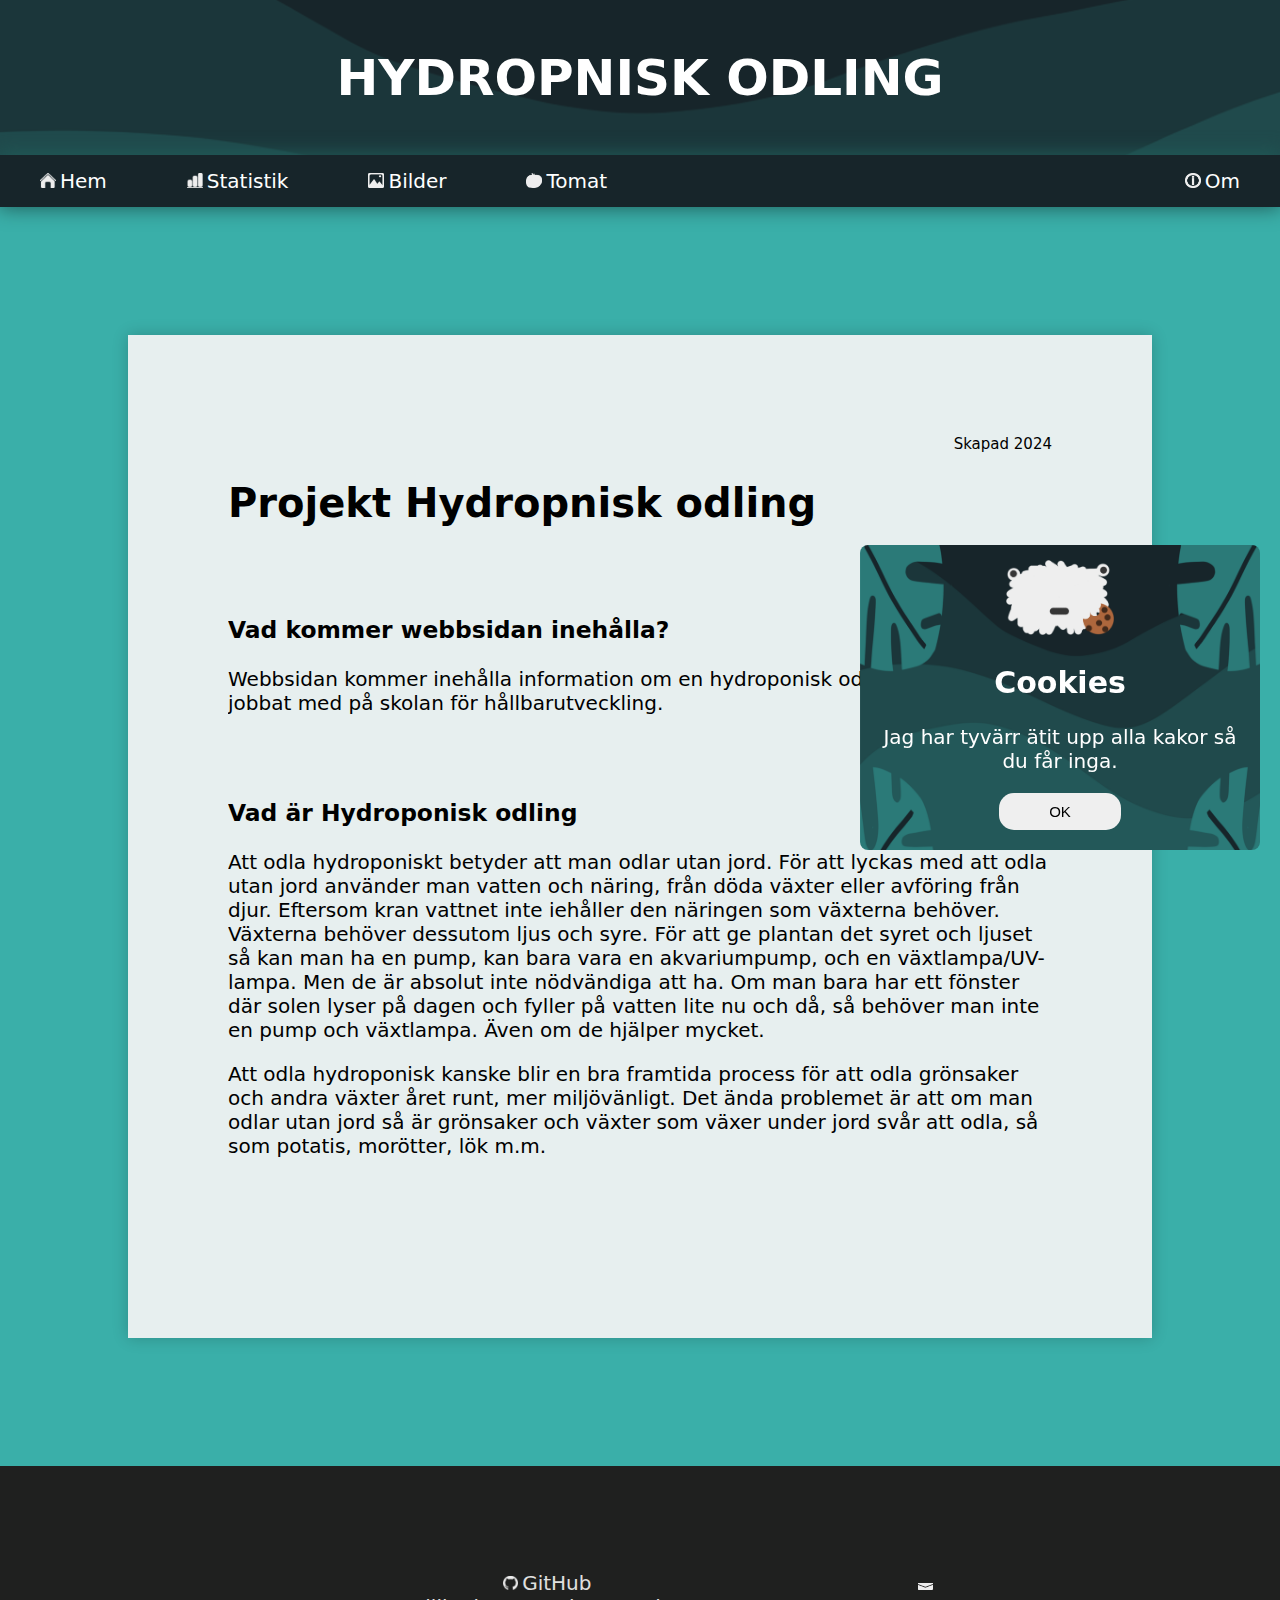
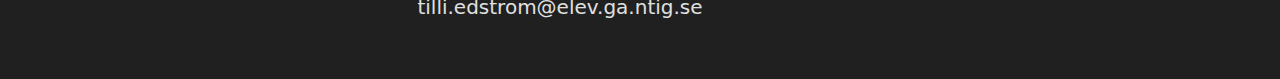
<file: index.html>
<!DOCTYPE html>
<html lang="en">
<head>
    <meta charset="UTF-8">
    <meta http-equiv="X-UA-Compatible" content="IE=edge">
    <meta name="viewport" content="width=device-width, initial-scale=1.0">
    <title>Document</title>
    <link rel="stylesheet" href="style.css">

</head>
<div class="header">
    <h1>HYDROPNISK ODLING</h1>
</div>

<body>
    <div class="navigation">
        <a href="index.html"><img class="navImage" src="hus.png" alt="hem">Hem</a>
        <a href="statistik.html" taget="_blank"><img class="navImage" src="stat.png" alt="statistik">Statistik</a>
        <a href="bilder.html"><img class="navImage" src="foto.png" alt="kamera">Bilder</a>
        <a href="om.html" class="right"><img class="navImage" src="Info.png" alt="info">Om</a>
        <a href="tomat.html"><img class="navImage" src="tomatNav.png" alt="tomatimage">Tomat</a>
    </div>

    <div class="bröd">
        <p class="side2">Skapad 2024</p>
        <h1>Projekt Hydropnisk odling</h1>
        <p class="tran"></p>
        <h3>Vad kommer webbsidan inehålla?</h3>
        <p>Webbsidan kommer inehålla information om en hydroponisk odling som vi har jobbat med på skolan för hållbarutveckling.</p>
        <p class="tran"></p>
        <h3>Vad är Hydroponisk odling</h3>
        <p>Att odla hydroponiskt betyder att man odlar utan jord. För att lyckas med att odla utan jord använder man vatten och näring, från döda växter eller avföring från djur. Eftersom kran vattnet inte iehåller den näringen som växterna behöver. Växterna behöver dessutom ljus och syre. För att ge plantan det syret och ljuset så kan man ha en pump, kan bara vara en akvariumpump, och en växtlampa/UV-lampa. Men de är absolut inte nödvändiga att ha. Om man bara har ett fönster där solen lyser på dagen och fyller på vatten lite nu och då, så behöver man inte en pump och växtlampa. Även om de hjälper mycket.</p>
        <p>Att odla hydroponisk kanske blir en bra framtida process för att odla grönsaker och andra växter året runt, mer miljövänligt. Det ända problemet är att om man odlar utan jord så är grönsaker och växter som växer under jord svår att odla, så som potatis, morötter, lök m.m.</p>
        <p class="tran"></p>
    </div>

    <div class="ref">
        <p class="tran">...</p>
        <a class="ref" href="https://github.com/tirokoii"><img class="img" src="git.png" alt="github">GitHub</a>
        <a class="ref" href="mailto: tilli.edstrom@elev.ga.ntig.se"><img class="img" src="mail.png" alt="mail">tilli.edstrom@elev.ga.ntig.se</a>
      </div>

      

    <div id="cookie" class="wrapper">
        <img class="image2" src="cookie.png" alt="cookie">
        <h2>Cookies</h2>
        <p>Jag har tyvärr ätit upp alla kakor så du får inga.</p>
        <button onclick="hide()" class="ok" >OK</button>
    </div>
    
    <script>

function hide() {
            var wrapper = document.getElementById('cookie');
            wrapper.style.display = "none";

}
    </script>
    
    </body>
</html>
</file>
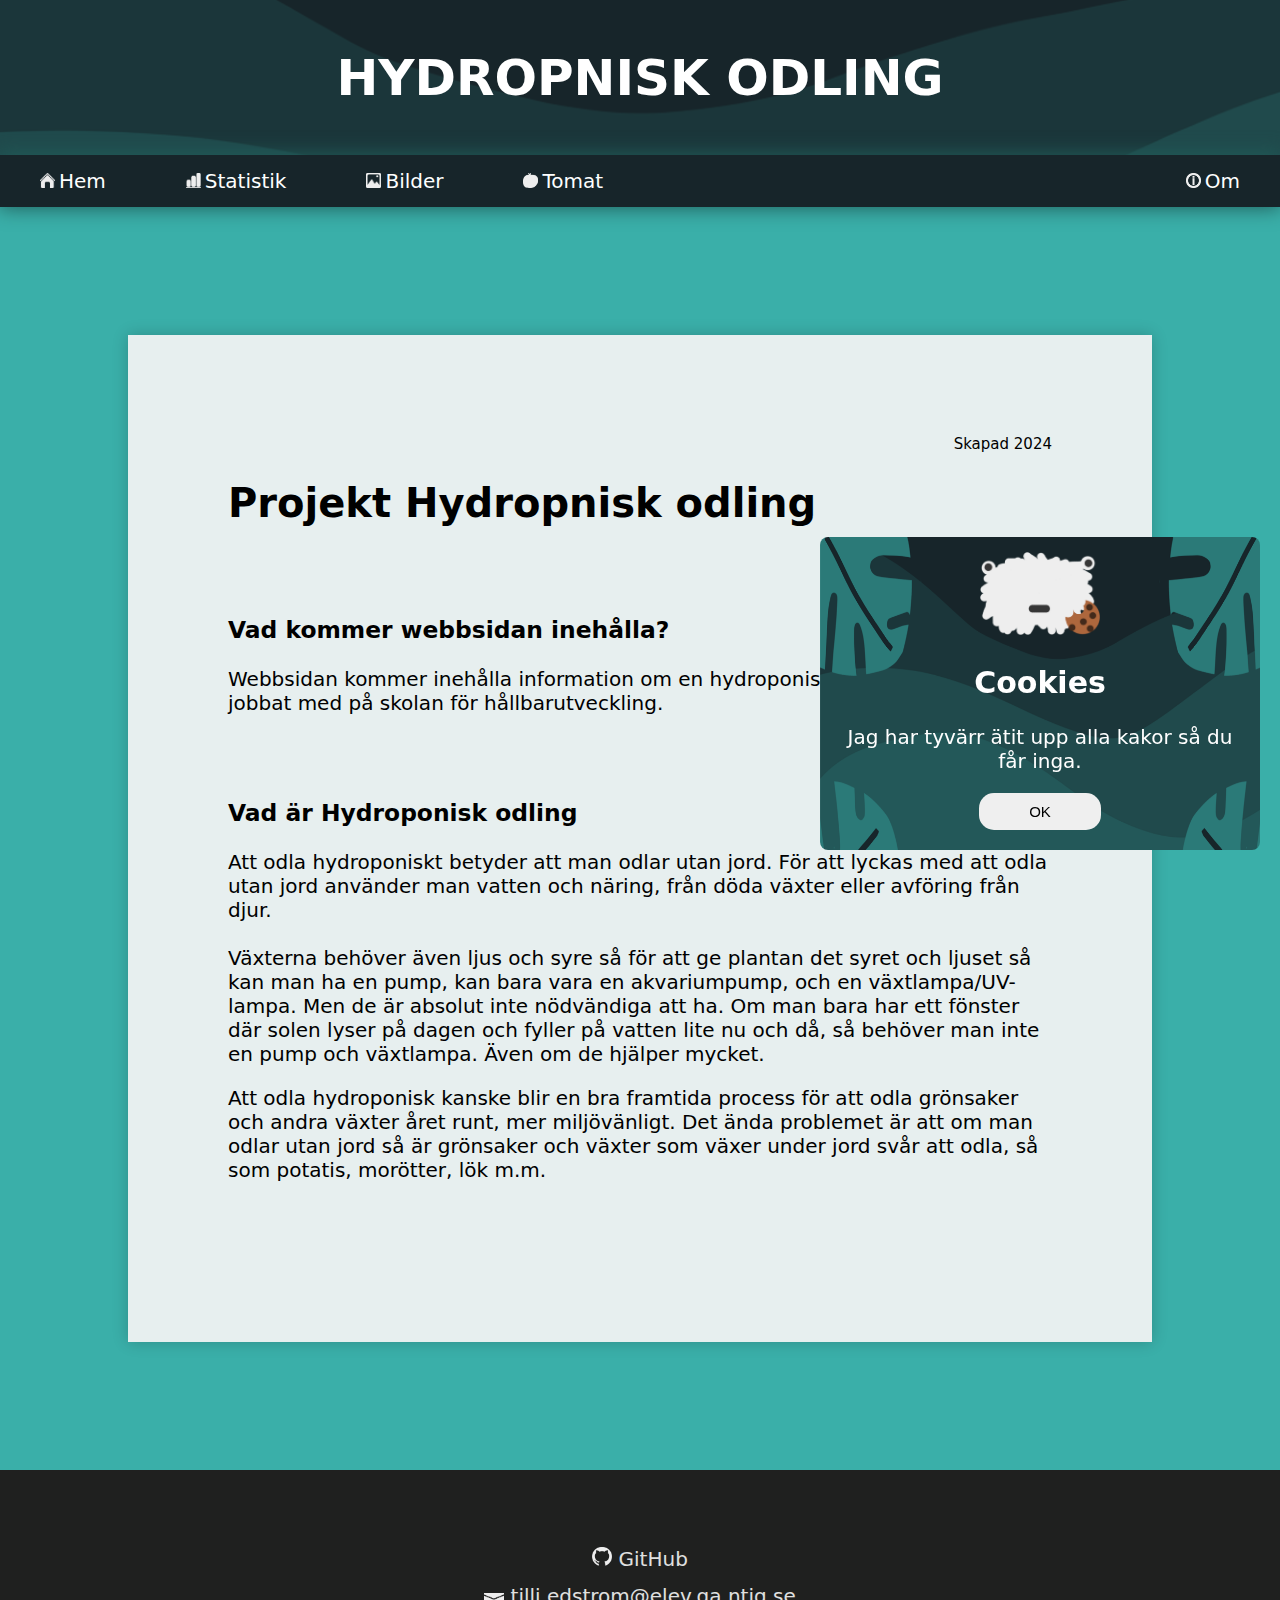
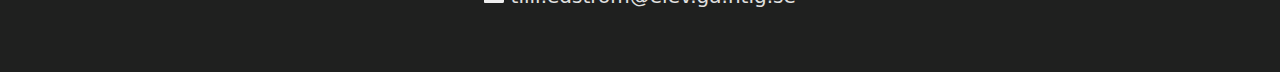
<file: docs/index.html>
<!DOCTYPE html>
<html lang="en, sv">
<head>
    <meta charset="UTF-8">
    <meta http-equiv="X-UA-Compatible" content="IE=edge">
    <meta name="viewport" content="width=device-width, initial-scale=1.0">
    <title>Hydroponisk odling</title>
    <link rel="stylesheet" href="style.css">

</head>
<div class="header">
    <h1>HYDROPNISK ODLING</h1>
</div>

<body>
    <div class="navigation">
        <a href="index.html"><img class="navImage" src="hus.png" alt="hem">Hem</a>
        <a href="statistik.html"><img class="navImage" src="stat.png" alt="statistik">Statistik</a>
        <a href="bilder.html"><img class="navImage" src="foto.png" alt="kamera">Bilder</a>
        <a href="tomat.html"><img class="navImage" src="tomatNav.png" alt="tomatimage">Tomat</a>
        <a href="om.html" class="right"><img class="navImage" src="Info.png" alt="info">Om</a>
    </div>

    <div class="bröd">
        <p class="side2">Skapad 2024</p>
        <h1>Projekt Hydropnisk odling</h1>
        <p class="tran"></p>
        <h3>Vad kommer webbsidan inehålla?</h3>
        <p>Webbsidan kommer inehålla information om en hydroponisk odling som vi har jobbat med på skolan för hållbarutveckling.</p>
        <p class="tran"></p>
        <h3>Vad är Hydroponisk odling</h3>
        <p>Att odla hydroponiskt betyder att man odlar utan jord. För att lyckas med att odla utan jord använder man vatten och näring, från döda växter eller avföring från djur. <br><br> Växterna behöver även ljus och syre så för att ge plantan det syret och ljuset så kan man ha en pump, kan bara vara en akvariumpump, och en växtlampa/UV-lampa. Men de är absolut inte nödvändiga att ha. Om man bara har ett fönster där solen lyser på dagen och fyller på vatten lite nu och då, så behöver man inte en pump och växtlampa. Även om de hjälper mycket.</p>
        <p>Att odla hydroponisk kanske blir en bra framtida process för att odla grönsaker och andra växter året runt, mer miljövänligt. Det ända problemet är att om man odlar utan jord så är grönsaker och växter som växer under jord svår att odla, så som potatis, morötter, lök m.m.</p>
        <p class="tran"></p>
    </div>
    <div class="ref">
        <p class="tran">...</p>
        <a class="ref" href="https://github.com/tirokoii"><img class="img" src="git.png" alt="github">GitHub</a>
        <a class="ref" href="mailto: tilli.edstrom@elev.ga.ntig.se"><img class="img" src="mail.png" alt="mail">tilli.edstrom@elev.ga.ntig.se</a>
        <p class="tran">...</p>
      </div>

      

    <div id="cookie" class="wrapper">
        <img class="image2" src="cookie.png" alt="cookie">
        <h2>Cookies</h2>
        <p>Jag har tyvärr ätit upp alla kakor så du får inga.</p>
        <button onclick="hide()" class="ok" >OK</button>
    </div>
    
    <script>

function hide() {
            var wrapper = document.getElementById('cookie');
            wrapper.style.display = "none";

}
    </script>
    
    </body>
</html>
</file>
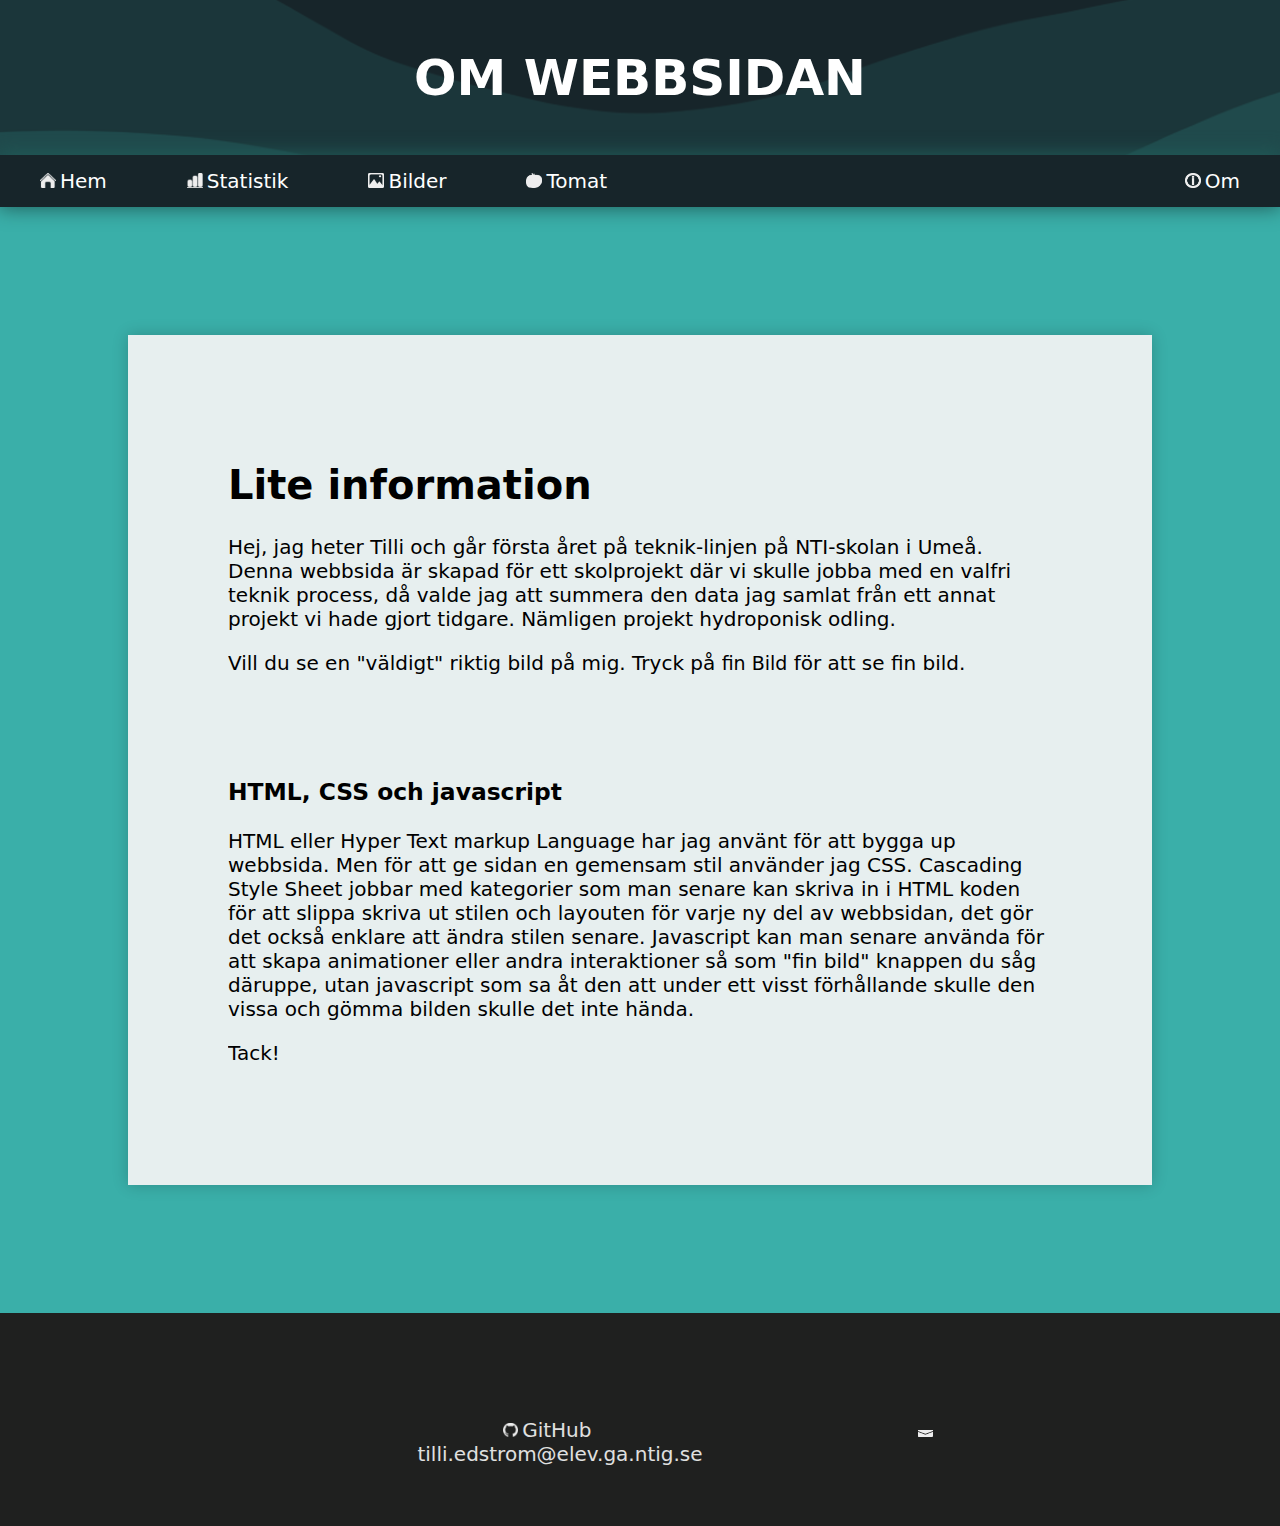
<file: om.html>
<!DOCTYPE html>
<html lang="en">
<head>
    <meta charset="UTF-8">
    <meta http-equiv="X-UA-Compatible" content="IE=edge">
    <meta name="viewport" content="width=device-width, initial-scale=1.0">
    <title>Document</title>
    <link rel="stylesheet" href="style.css">
    <style>
        button {
            font-family: system-ui, -apple-system, BlinkMacSystemFont, 'Segoe UI', Roboto,
            Oxygen, Ubuntu, Cantarell, 'Open Sans', 'Helvetica Neue', sans-serif;
            text-decoration: none;
            padding: 0;
            border: none;
            background: none;
            font-size: 19px;
        }

        button:hover {
            color: #ff6262;
            text-decoration: underline;
            transition-duration:  0.4s;
        }

        #bildJag {
            display: none;
            padding-top: 60px;
            text-align: center;
            padding-left: 30%;
            padding-right: 30%;
        }

    </style>
</head>
<div class="header">
    <h1>OM WEBBSIDAN</h1>
</div>

<body>

    <div class="navigation">
        <a href="index.html"><img class="navImage" src="hus.png" alt="hem">Hem</a>
        <a href="statistik.html" taget="_blank"><img class="navImage" src="stat.png" alt="statistik">Statistik</a>
        <a href="bilder.html"><img class="navImage" src="foto.png" alt="kamera">Bilder</a>
        <a href="om.html" class="right"><img class="navImage" src="Info.png" alt="info">Om</a>
        <a href="tomat.html"><img class="navImage" src="tomatNav.png" alt="tomatimage">Tomat</a>
    </div>

    <div class="bröd">
        <h1>Lite information</h1>
        <p>Hej, jag heter Tilli och går första året på teknik-linjen på NTI-skolan i Umeå. Denna webbsida är skapad för ett skolprojekt där vi skulle jobba med en valfri teknik process, då valde jag att summera den data jag samlat från ett annat projekt vi hade gjort tidgare. Nämligen projekt hydroponisk odling.</p>
        <p>Vill du se en "väldigt" riktig bild på mig. Tryck på <button onclick="ShowMe()">fin Bild</button> för att se fin bild.</p>
        <div id="bildJag">
            <img src="BildJag.png" alt="Fin bild på skaparen">
            <p>Du kan även ta bort bilden genom att trycka på fin bild igen</p>
        </div>

        <div>
            <p class="tran"></p>
            <h3>HTML, CSS och javascript</h1>
            <p>HTML eller Hyper Text markup Language har jag använt för att bygga up webbsida. Men för att ge sidan en gemensam stil använder jag CSS. Cascading Style Sheet jobbar med kategorier som man senare kan skriva in i HTML koden för att slippa skriva ut stilen och layouten för varje ny del av webbsidan, det gör det också enklare att ändra stilen senare. Javascript kan man senare använda för att skapa animationer eller andra interaktioner så som "fin bild" knappen du såg däruppe, utan javascript som sa åt den att under ett visst förhållande skulle  den vissa och gömma bilden skulle det inte hända.</p>
            <p>Tack!</p>
        </div>
    </div>

    <div class="ref">
        <p class="tran">...</p>
        <a class="ref" href="https://github.com/tirokoii"><img class="img" src="git.png" alt="github">GitHub</a>
        <a class="ref" href="mailto: tilli.edstrom@elev.ga.ntig.se"><img class="img" src="mail.png" alt="mail">tilli.edstrom@elev.ga.ntig.se</a>
    </div>


      <script>

        function ShowMe() {
            var container = document.getElementById('bildJag');
            if (container.style.display === "none") {
            container.style.display = "block";
        } else {
            container.style.display = "none";
    }
}

      </script>
      
</body>
</html>
</file>
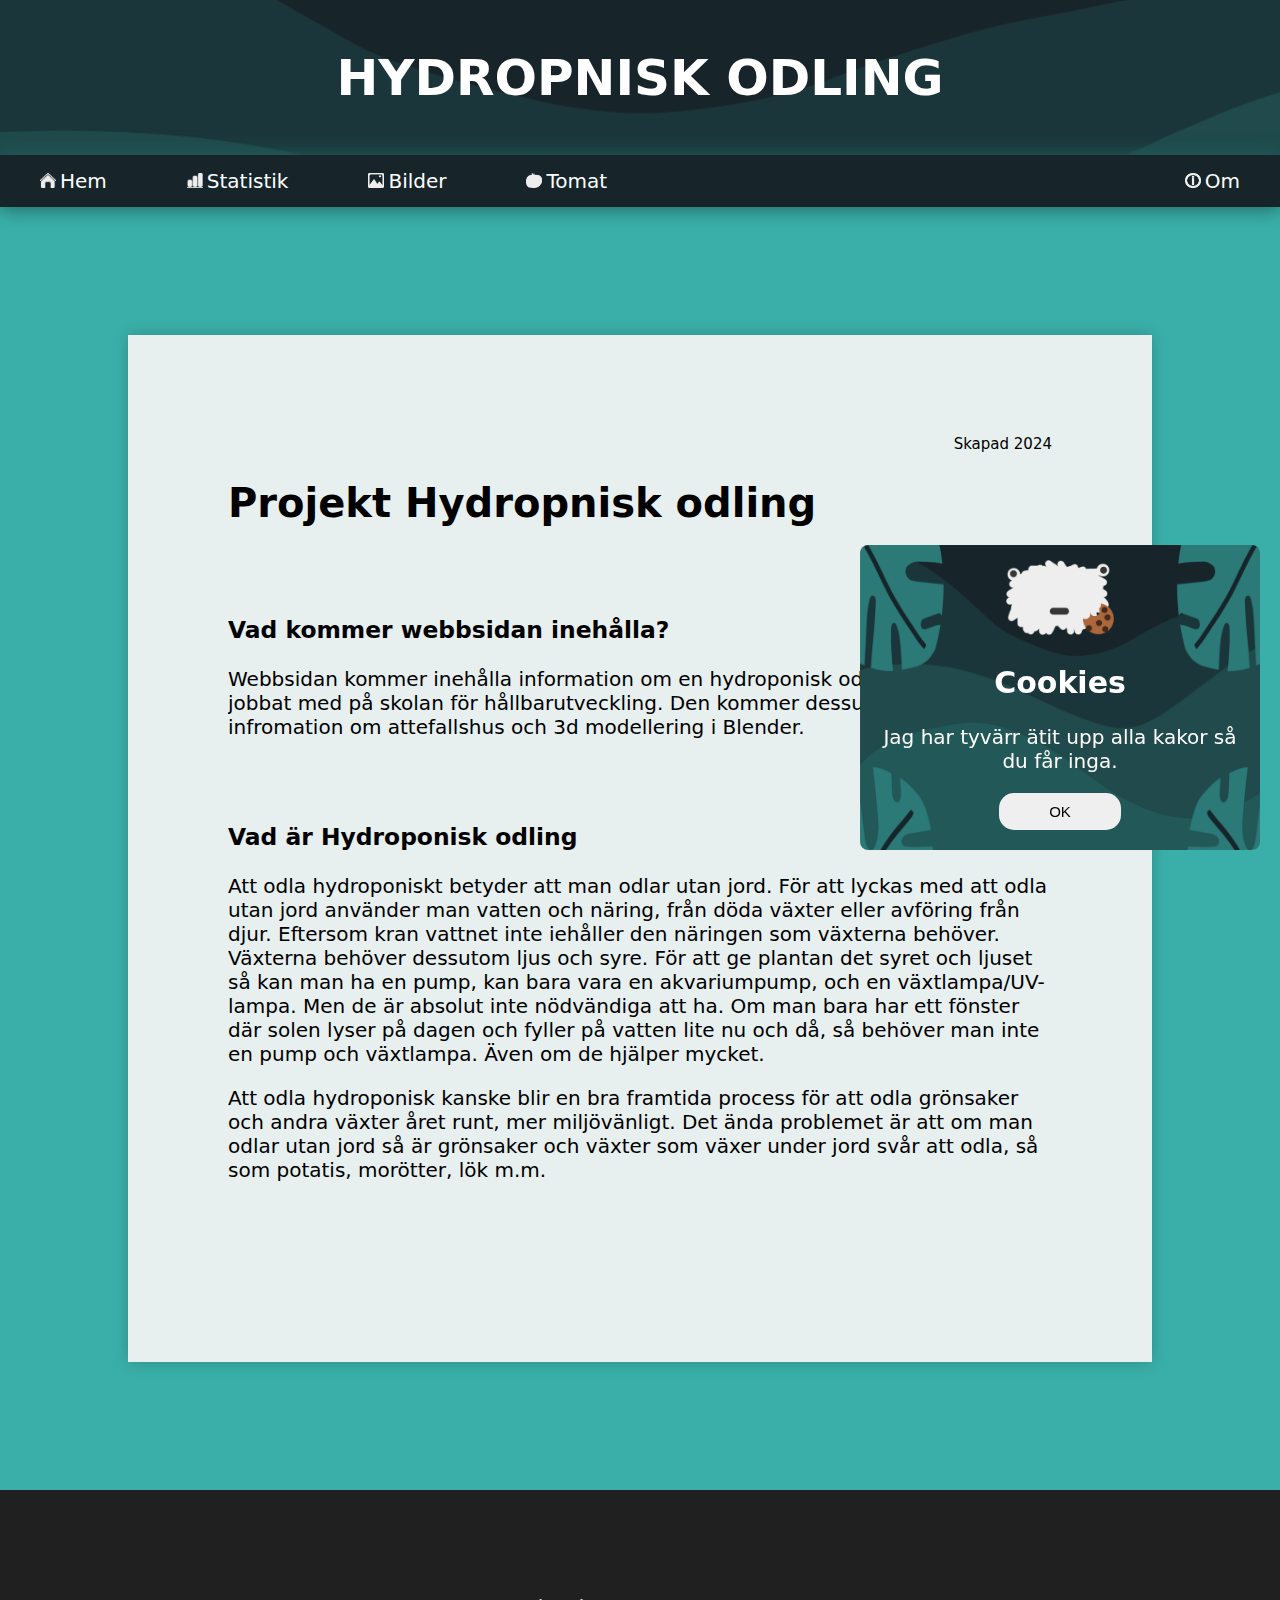
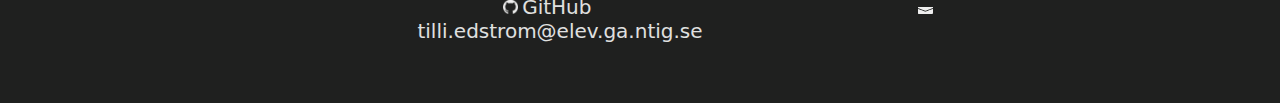
<file: start.html>
<!DOCTYPE html>
<html lang="en">
<head>
    <meta charset="UTF-8">
    <meta http-equiv="X-UA-Compatible" content="IE=edge">
    <meta name="viewport" content="width=device-width, initial-scale=1.0">
    <title>Document</title>
    <link rel="stylesheet" href="style.css">

</head>
<div class="header">
    <h1>HYDROPNISK ODLING</h1>
</div>

<body>
    <div class="navigation">
        <a href="start.html"><img class="navImage" src="hus.png" alt="hem">Hem</a>
        <a href="statistik.html" taget="_blank"><img class="navImage" src="stat.png" alt="statistik">Statistik</a>
        <a href="bilder.html"><img class="navImage" src="foto.png" alt="kamera">Bilder</a>
        <a href="om.html" class="right"><img class="navImage" src="Info.png" alt="info">Om</a>
        <a href="tomat.html"><img class="navImage" src="tomatNav.png" alt="tomatimage">Tomat</a>
    </div>

    <div class="bröd">
        <p class="side2">Skapad 2024</p>
        <h1>Projekt Hydropnisk odling</h1>
        <p class="tran"></p>
        <h3>Vad kommer webbsidan inehålla?</h3>
        <p>Webbsidan kommer inehålla information om en hydroponisk odling som vi har jobbat med på skolan för hållbarutveckling. Den kommer dessutom inehålla infromation om attefallshus och 3d modellering i Blender.</p>
        <p class="tran"></p>
        <h3>Vad är Hydroponisk odling</h3>
        <p>Att odla hydroponiskt betyder att man odlar utan jord. För att lyckas med att odla utan jord använder man vatten och näring, från döda växter eller avföring från djur. Eftersom kran vattnet inte iehåller den näringen som växterna behöver. Växterna behöver dessutom ljus och syre. För att ge plantan det syret och ljuset så kan man ha en pump, kan bara vara en akvariumpump, och en växtlampa/UV-lampa. Men de är absolut inte nödvändiga att ha. Om man bara har ett fönster där solen lyser på dagen och fyller på vatten lite nu och då, så behöver man inte en pump och växtlampa. Även om de hjälper mycket.</p>
        <p>Att odla hydroponisk kanske blir en bra framtida process för att odla grönsaker och andra växter året runt, mer miljövänligt. Det ända problemet är att om man odlar utan jord så är grönsaker och växter som växer under jord svår att odla, så som potatis, morötter, lök m.m.</p>
        <p class="tran"></p>
    </div>

    <div class="ref">
        <p class="tran">...</p>
        <a class="ref" href="https://github.com/tirokoii"><img class="img" src="git.png" alt="github">GitHub</a>
        <a class="ref" href="mailto: tilli.edstrom@elev.ga.ntig.se"><img class="img" src="mail.png" alt="mail">tilli.edstrom@elev.ga.ntig.se</a>
      </div>

      

    <div id="cookie" class="wrapper">
        <img class="image2" src="cookie.png" alt="cookie">
        <h2>Cookies</h2>
        <p>Jag har tyvärr ätit upp alla kakor så du får inga.</p>
        <button onclick="hide()" class="ok" >OK</button>
    </div>
    
    <script>

function hide() {
            var wrapper = document.getElementById('cookie');
            wrapper.style.display = "none";

}
    </script>
    
    </body>
</html>
</file>
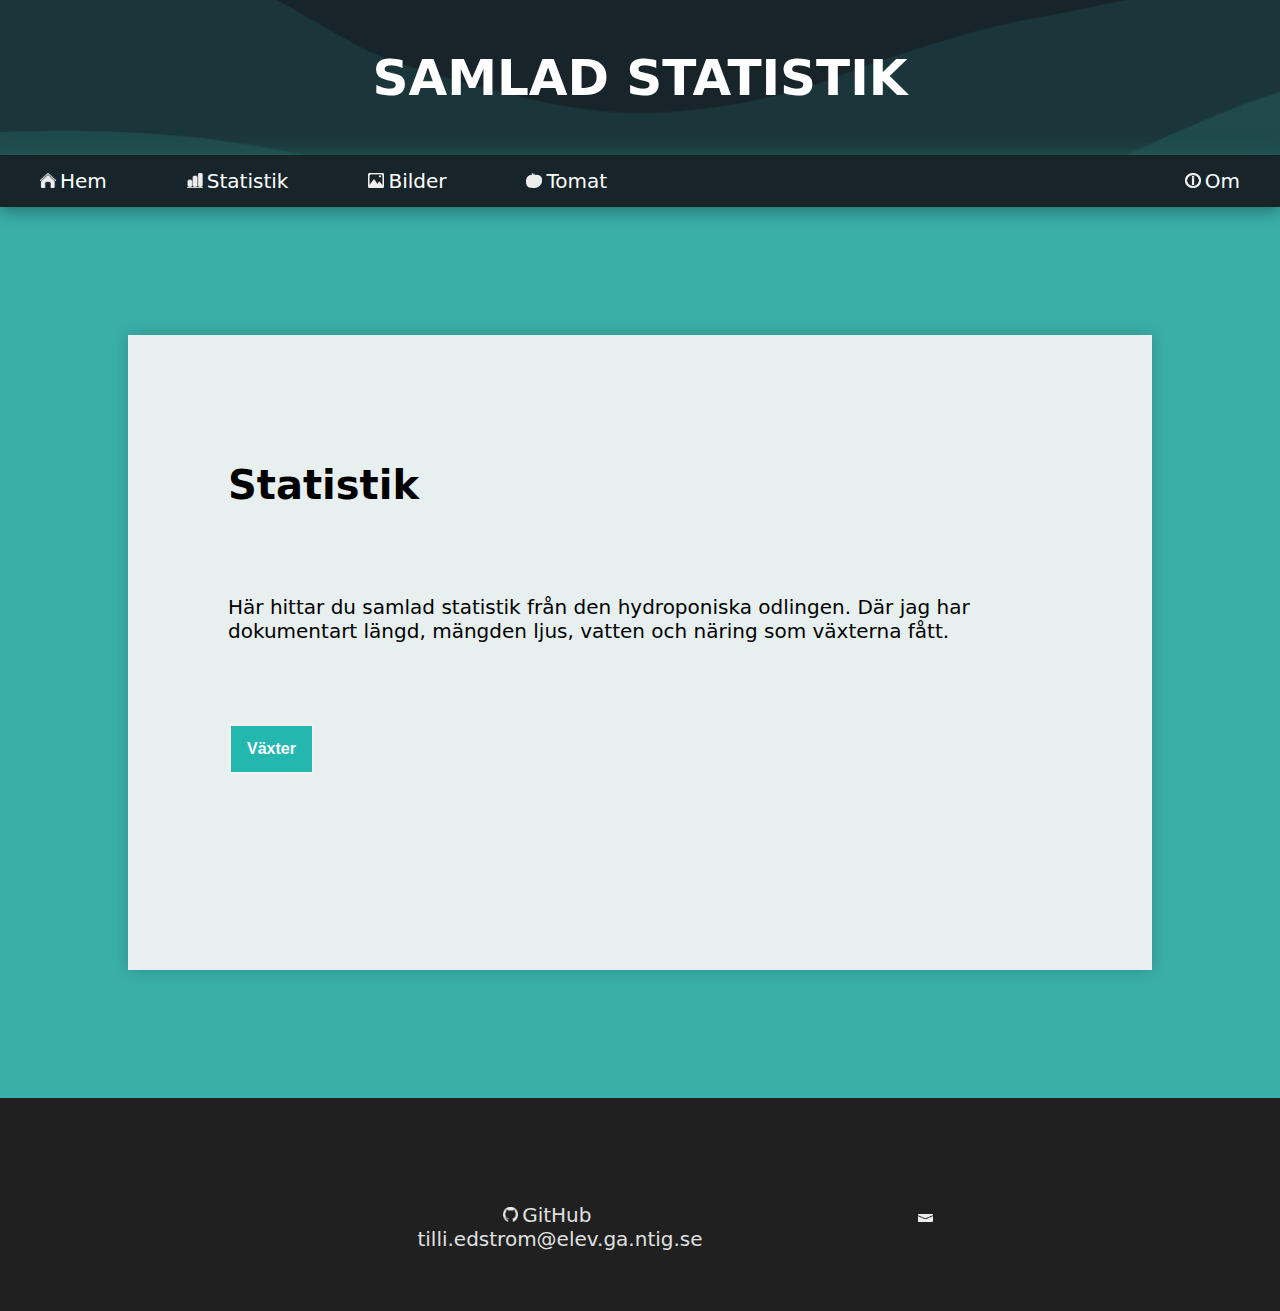
<file: statistik.html>
<!DOCTYPE html>
<html lang="en">
<head>
    <meta charset="UTF-8">
    <meta http-equiv="X-UA-Compatible" content="IE=edge">
    <meta name="viewport" content="width=device-width, initial-scale=1.0">
    <title>Document</title>
    <link rel="stylesheet" href="style.css">
</head>
<div class="header">
    <h1>SAMLAD STATISTIK</h1>
</div>

<body>

    <div class="navigation">
      <a href="index.html"><img class="navImage" src="hus.png" alt="hem">Hem</a>
      <a href="statistik.html" taget="_blank"><img class="navImage" src="stat.png" alt="statistik">Statistik</a>
      <a href="bilder.html"><img class="navImage" src="foto.png" alt="kamera">Bilder</a>
      <a href="om.html" class="right"><img class="navImage" src="Info.png" alt="info">Om</a>
      <a href="tomat.html"><img class="navImage" src="tomatNav.png" alt="tomatimage">Tomat</a>
    </div>

    <div>
    <div class="bröd">
      <h1>Statistik</h1>
      <p class="tran"></p>
      <p>Här hittar du samlad statistik från den hydroponiska odlingen. Där jag har dokumentart längd, mängden ljus, vatten och näring som växterna fått.</p>
      <p class="tran"></p>
      <div class="navbar">
          <div class="dropdown">
            <button class="dropbtn">
              <strong class="fa fa-caret-down">Växter</strong>
            </button>
            <div class="dropdown-content">
              <button onclick="showTomat()" >Tomat</button>
              <button onclick="showGurka()" >Gurka</button>
              <button onclick="showChilli()" >Chilli</button>
              <button onclick="showSallat()" >Sallat</button>
          </div>
      </div>
    </div> 
    
        <div>
          <img class="image" id="diagramTomat" src="Statistik Tomat.svg" alt="tomat"/>
          <img class="image" id="diagramGurka" src="Statistik Gurka.svg" alt="gurka"/>
          <img class="image" id="diagramChilli" src="Statistik Chilli.svg" alt="chill"/>
          <img class="image" id="diagramSallat" src="Statistik Sallat.svg" alt="sallat"/>
        </div>


    </div>

    <div class="ref">
      <p class="tran">...</p>
      <a class="ref" href="https://github.com/tirokoii"><img class="img" src="git.png" alt="github">GitHub</a>
      <a class="ref" href="mailto: tilli.edstrom@elev.ga.ntig.se"><img class="img" src="mail.png" alt="mail">tilli.edstrom@elev.ga.ntig.se</a>
    </div>
    
        <script>
          
          function showTomat() {
            
            var image = document.getElementById('diagramTomat')
            image.className = "imageShow"; //fix problem with images appering in beginning by making two css styles//
            
            document.getElementById('diagramTomat')
                diagramTomat.style.display = "block";

            if (diagramGurka.style.display === "block") {
              diagramGurka.style.display = "none";
              diagramTomat.style.display = "block";
            } 

            if (diagramChilli.style.display === "block") {
              diagramChilli.style.display = "none";
              diagramTomat.style.display = "block";
            } 

            if (diagramSallat.style.display === "block") {
              diagramSallat.style.display = "none";
              diagramTomat.style.display = "block";
            } 

          }

          function showGurka() {

            var image = document.getElementById('diagramGurka')
            image.className = "imageShow";
            
            document.getElementById('diagramGurka')
                diagramGurka.style.display = "block";

            if (diagramTomat.style.display === "block") {
              diagramTomat.style.display = "none";
              diagramGurka.style.display = "block";
            } 

            if (diagramChilli.style.display === "block") {
              diagramChilli.style.display = "none";
              diagramGurka.style.display = "block";
            } 

            if (diagramSallat.style.display === "block") {
              diagramSallat.style.display = "none";
              diagramGurka.style.display = "block";
            } 

          }

          function showChilli() {

            var image = document.getElementById('diagramChilli')
            image.className = "imageShow";

            document.getElementById('diagramChilli')
                diagramChilli.style.display = "block";

            if (diagramTomat.style.display === "block") {
              diagramTomat.style.display = "none";
              diagramChilli.style.display = "block";
            } 
            
            if (diagramSallat.style.display === "block") {
              diagramSallat.style.display = "none";
              diagramChilli.style.display = "block";
            } 

            if (diagramGurka.style.display === "block") {
              diagramGurka.style.display = "none";
              diagramChilli.style.display = "block";
            } 
          }

          function showSallat() {

            var image = document.getElementById('diagramSallat')
            image.className = "imageShow";
  
            document.getElementById('diagramSallat')
                diagramSallat.style.display = "block";

            if (diagramTomat.style.display === "block") {
              diagramTomat.style.display = "none";
              diagramSallat.style.display = "block";
            } 
            
            if (diagramChilli.style.display === "block") {
              diagramChilli.style.display = "none";
              diagramSallat.style.display = "block";
            } 

            if (diagramGurka.style.display === "block") {
              diagramGurka.style.display = "none";
              diagramSallat.style.display = "block";
            } 
          }

        </script>

</body>
</html>
</file>
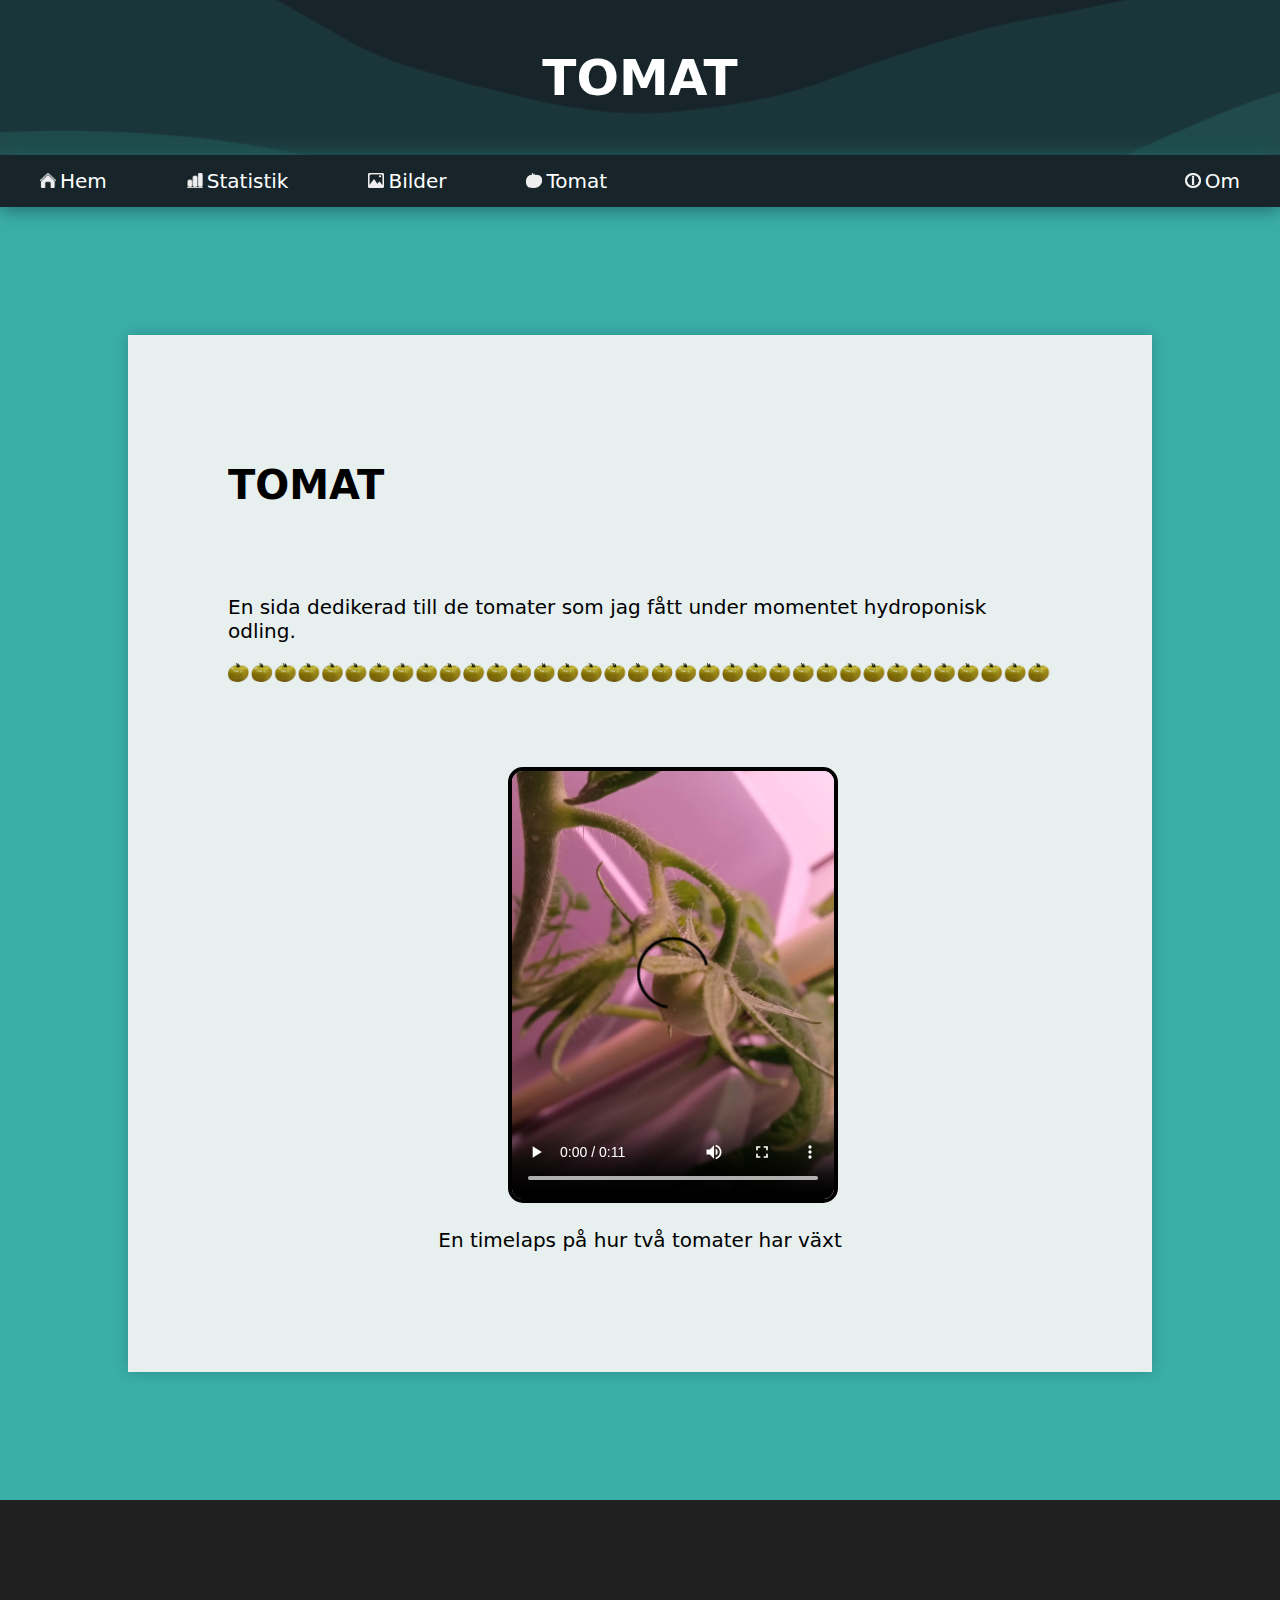
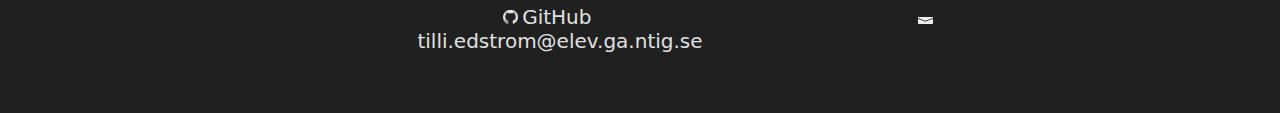
<file: tomat.html>
<!DOCTYPE html>
<html lang="en">
<head>
    <meta charset="UTF-8">
    <meta http-equiv="X-UA-Compatible" content="IE=edge">
    <meta name="viewport" content="width=device-width, initial-scale=1.0">
    <title>Document</title>
    <link rel="stylesheet" href="style.css">
</head>
<div class="header">
    <h1>TOMAT</h1>
</div>

<body>

    <div class="navigation">
        <a href="index.html"><img class="navImage" src="hus.png" alt="hem">Hem</a>
        <a href="statistik.html" taget="_blank"><img class="navImage" src="stat.png" alt="statistik">Statistik</a>
        <a href="bilder.html"><img class="navImage" src="foto.png" alt="kamera">Bilder</a>
        <a href="om.html" class="right"><img class="navImage" src="Info.png" alt="info">Om</a>
        <a href="tomat.html"><img class="navImage" src="tomatNav.png" alt="tomatimage">Tomat</a>
    </div>

    <div class="bröd">
        <h1>TOMAT</h1>
        <p class="tran"></p>
        <p>En sida dedikerad till de tomater som jag fått under momentet hydroponisk odling.</p>
        <div>
            <img style="height: auto; width: 100%;" src="tomatLine.png" alt="tomatpunkter">
        </div>
        <p class="tran"></p>
        <div>
            <video style="width: 40%; height: 40%; border: 4px solid black; border-radius: 15px; margin-left: 280px; margin-right: auto;" controls>
                <source src="timelapsTomat.mp4" type="video/mp4">
        </div>
        <p style="font-size: 20px; text-align: center;">En timelaps på hur två tomater har växt</p>
    </div>

    <div class="ref">
        <p class="tran">...</p>
        <a class="ref" href="https://github.com/tirokoii"><img class="img" src="git.png" alt="github">GitHub</a>
        <a class="ref" href="mailto: tilli.edstrom@elev.ga.ntig.se"><img class="img" src="mail.png" alt="mail">tilli.edstrom@elev.ga.ntig.se</a>
      </div>
      
    

</body>
</html>
</file>
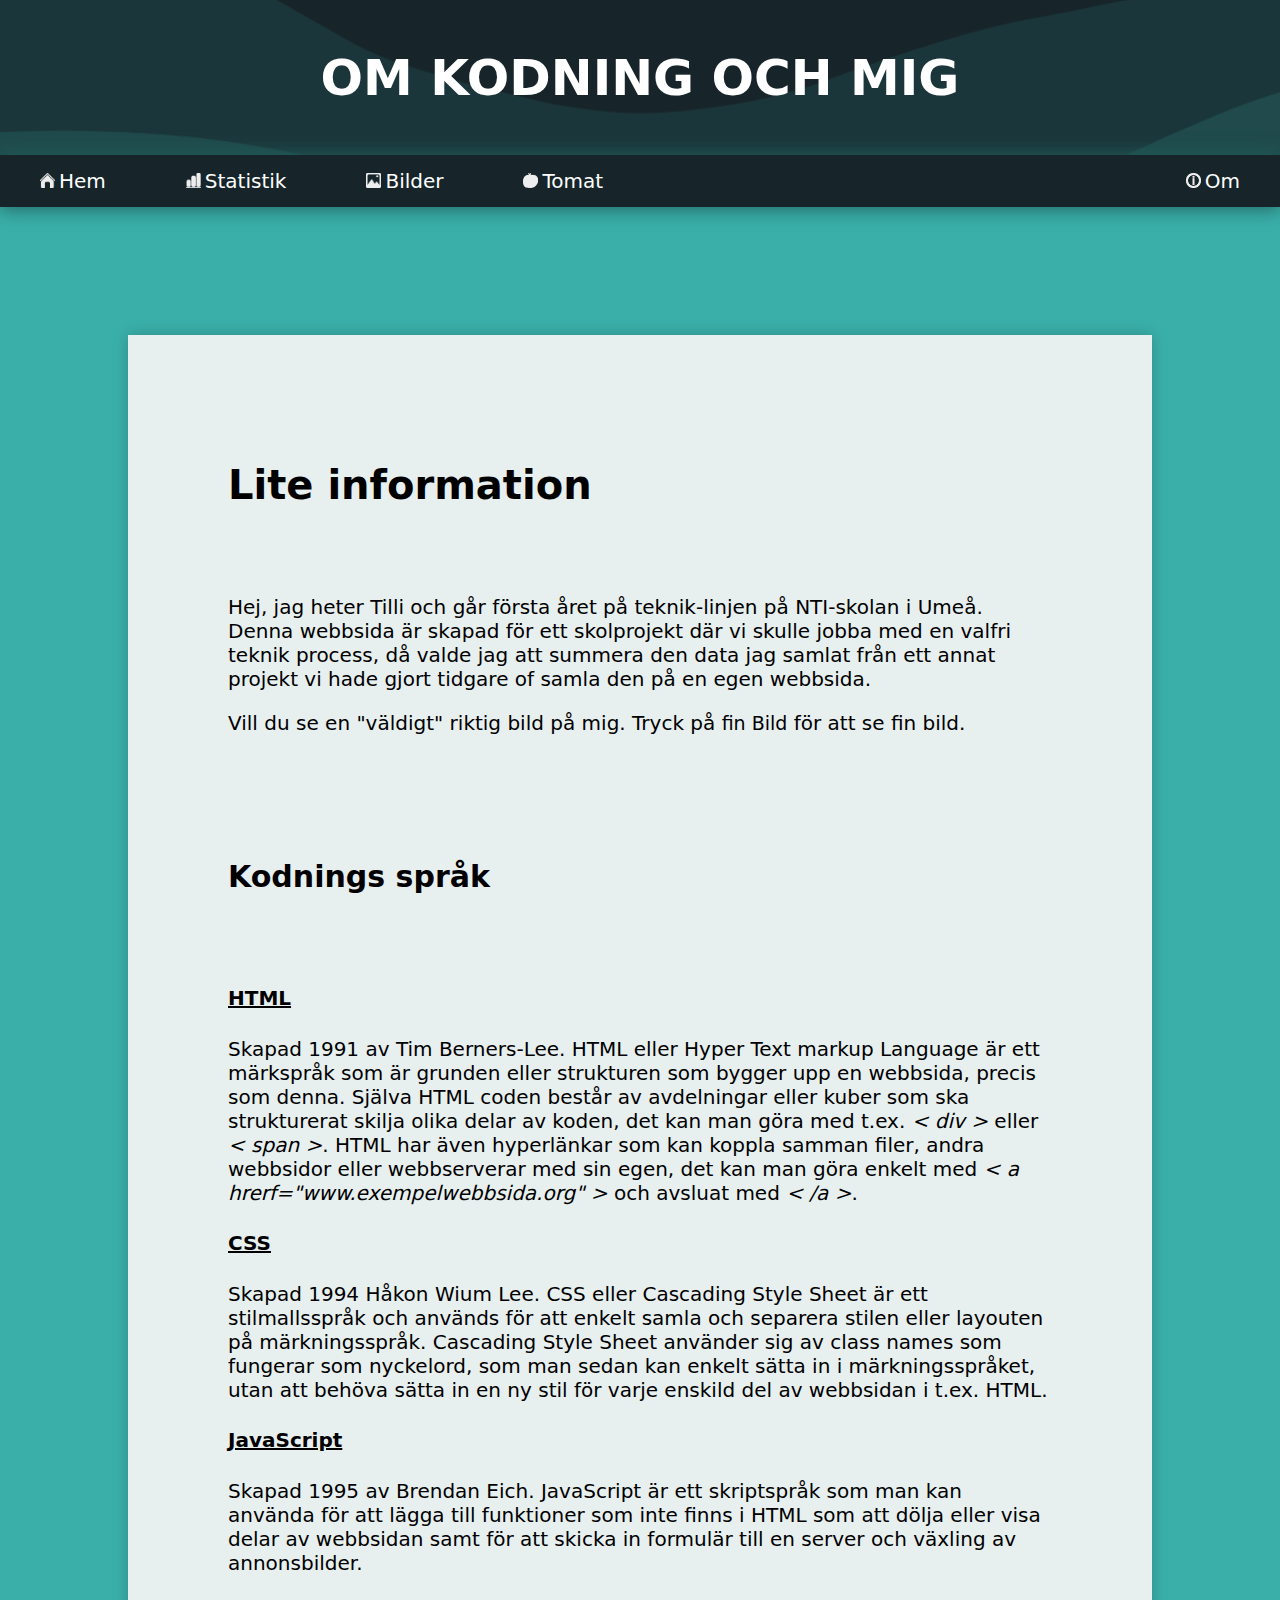
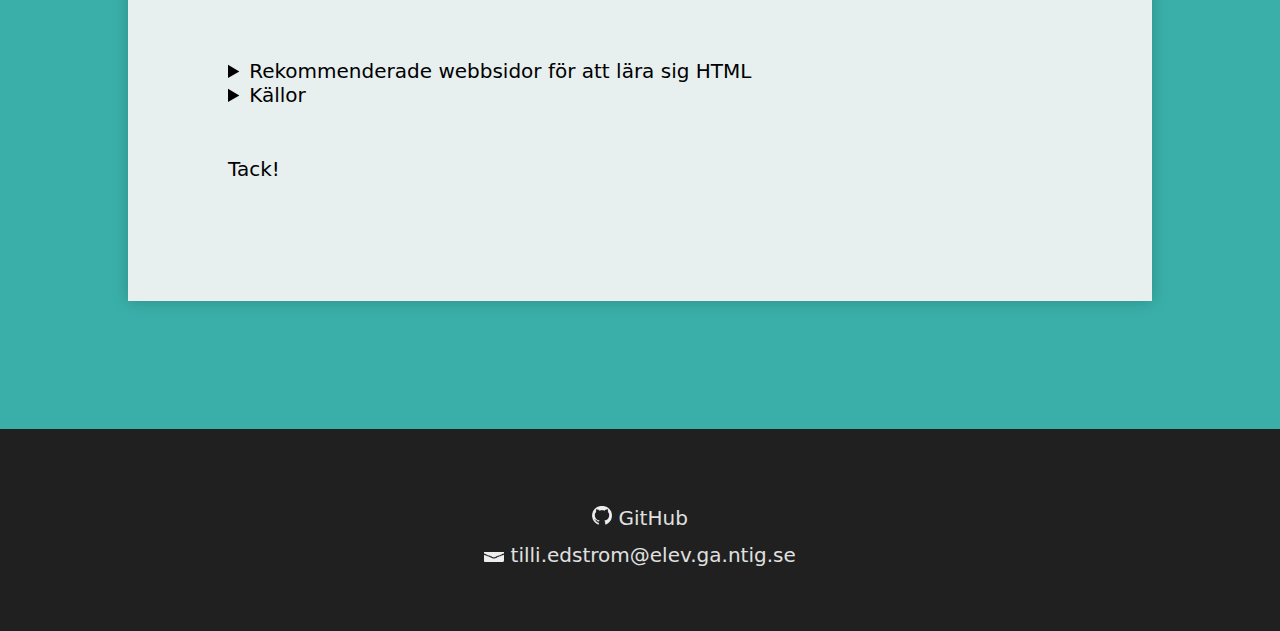
<file: docs/om.html>
<!DOCTYPE html>
<html lang="en, sv">
<head>
    <meta charset="UTF-8">
    <meta http-equiv="X-UA-Compatible" content="IE=edge">
    <meta name="viewport" content="width=device-width, initial-scale=1.0">
    <title>Hydroponisk odling</title>
    <link rel="stylesheet" href="style.css">
    <style>
        button {
            font-family: system-ui, -apple-system, BlinkMacSystemFont, 'Segoe UI', Roboto,
            Oxygen, Ubuntu, Cantarell, 'Open Sans', 'Helvetica Neue', sans-serif;
            text-decoration: none;
            padding: 0;
            border: none;
            background: none;
            font-size: 19px;
        }

        button:hover {
            color: #ff6262;
            text-decoration: underline;
            transition-duration:  0.4s;
        }

        #bildJag {
            display: none;
            padding-top: 60px;
            text-align: center;
            padding-left: 30%;
            padding-right: 30%;
        }

    </style>
</head>
<div class="header">
    <h1>OM KODNING OCH MIG</h1>
</div>

<body>

    <div class="navigation">
        <a href="index.html"><img class="navImage" src="hus.png" alt="hem">Hem</a>
        <a href="statistik.html"><img class="navImage" src="stat.png" alt="statistik">Statistik</a>
        <a href="bilder.html"><img class="navImage" src="foto.png" alt="kamera">Bilder</a>
        <a href="tomat.html"><img class="navImage" src="tomatNav.png" alt="tomatimage">Tomat</a>
        <a href="om.html" class="right"><img class="navImage" src="Info.png" alt="info">Om</a>
    </div>

    <div class="bröd">
        <h1>Lite information</h1>
        <p class="tran"></p>
        <p>Hej, jag heter Tilli och går första året på teknik-linjen på NTI-skolan i Umeå. Denna webbsida är skapad för ett skolprojekt där vi skulle jobba med en valfri teknik process, då valde jag att summera den data jag samlat från ett annat projekt vi hade gjort tidgare of samla den på en egen webbsida.</p>
        <p>Vill du se en "väldigt" riktig bild på mig. Tryck på <button class="fin" onclick="ShowMe()">fin Bild</button> för att se fin bild.</p>
        <div id="bildJag">
            <img src="BildJag.png" alt="Fin bild på skaparen">
            <p>Du kan även ta bort bilden genom att trycka på fin bild igen</p>
        </div>

        <div>
            <p class="tran"></p>
            <p class="tran"></p>
            <h2>Kodnings språk</h2>
            <p class="tran"></p>
            <h4><u>HTML</u></h4>
            <p>Skapad 1991 av Tim Berners-Lee. HTML eller Hyper Text markup Language är ett märkspråk som är grunden eller strukturen som bygger upp en webbsida, precis som denna. Själva HTML coden består av avdelningar eller kuber som ska strukturerat skilja olika delar av koden, det kan man göra med t.ex. <i>< div ></i> eller <i>< span ></i>. HTML har även hyperlänkar som kan koppla samman filer, andra webbsidor eller webbserverar med sin egen, det kan man göra enkelt med <i>< a hrerf="www.exempelwebbsida.org" ></i> och avsluat med <i>< /a ></i>. </p>
            <h4><u>CSS</u></h4>
            <p>Skapad 1994 Håkon Wium Lee. CSS eller Cascading Style Sheet är ett stilmallsspråk och används för att enkelt samla och separera stilen eller layouten på märkningsspråk. Cascading Style Sheet använder sig av class names som fungerar som nyckelord, som man sedan kan enkelt sätta in i märkningsspråket, utan att behöva sätta in en ny stil för varje enskild del av webbsidan i t.ex. HTML. </p>
            <h4><u>JavaScript</u></h4>
            <p>Skapad 1995 av Brendan Eich. JavaScript är ett skriptspråk som man kan använda för att lägga till funktioner som inte finns i HTML som att dölja eller visa delar av webbsidan samt för att skicka in formulär till en server och växling av annonsbilder. </p>
            <p class="tran">...</p>
            <details>
                <summary>Rekommenderade webbsidor för att lära sig HTML</summary>
                <li style="padding-top: 15px;">
                    <a class="webbsites" href="https://www.w3schools.com/">w3school</a>
                </li>
                <li>
                    <a class="webbsites" href="https://www.html.am/">html</a>
                </li>
                <li style="padding-bottom: 50px;">
                    <a class="webbsites" href="https://www.shecodes.io/">shecode - AI </a>
                </li>
            </details>

            <details>
                <summary>Källor</summary>
                <li style="padding-top: 15px;">
                    <a class="webbsites" href="https://sv.wikipedia.org/wiki/HTML">HTML wikipedia</a>
                </li>
                   <li>
                    <a class="webbsites" href="https://sv.wikipedia.org/wiki/Javascript">JavaScript wikipedia</a>
                </li>
                <li>
                    <a class="webbsites" href="https://awkes.github.io/HTML-och-CSS-historik/">HTML och CSS Historik</a>
                </li>
                <li>
                    <a class="webbsites" href="https://www.webbdev-essentials.net/html-text-och-inline-taggar-for-radbrytningar-paragrafer-fetstil-kursiv-stil-kod-rubriker-lankar-understruket-upphojt-nedsankt-citat-span-mark-rubrikgruppering-sektionsindelare/">Webbdev-essentials</a>
                </li>
                <li>
                    <a class="webbsites" href="https://sv.wikipedia.org/wiki/Brendan_Eich">Brendan Eich</a>
                </li>
            </details>
            <p style="padding-top: 30px;">Tack!</p>
        </div>
    </div>

    <div class="ref">
        <p class="tran">...</p>
        <a class="ref" href="https://github.com/tirokoii"><img class="img" src="git.png" alt="github">GitHub</a>
        <a class="ref" href="mailto: tilli.edstrom@elev.ga.ntig.se"><img class="img" src="mail.png" alt="mail">tilli.edstrom@elev.ga.ntig.se</a>
        <p class="tran">...</p>
      </div>


      <script>

        function ShowMe() {
            var container = document.getElementById('bildJag');
            if (container.style.display === "none") {
            container.style.display = "block";
        } else {
            container.style.display = "none";
    }
}

      </script>
      
</body>
</html>
</file>
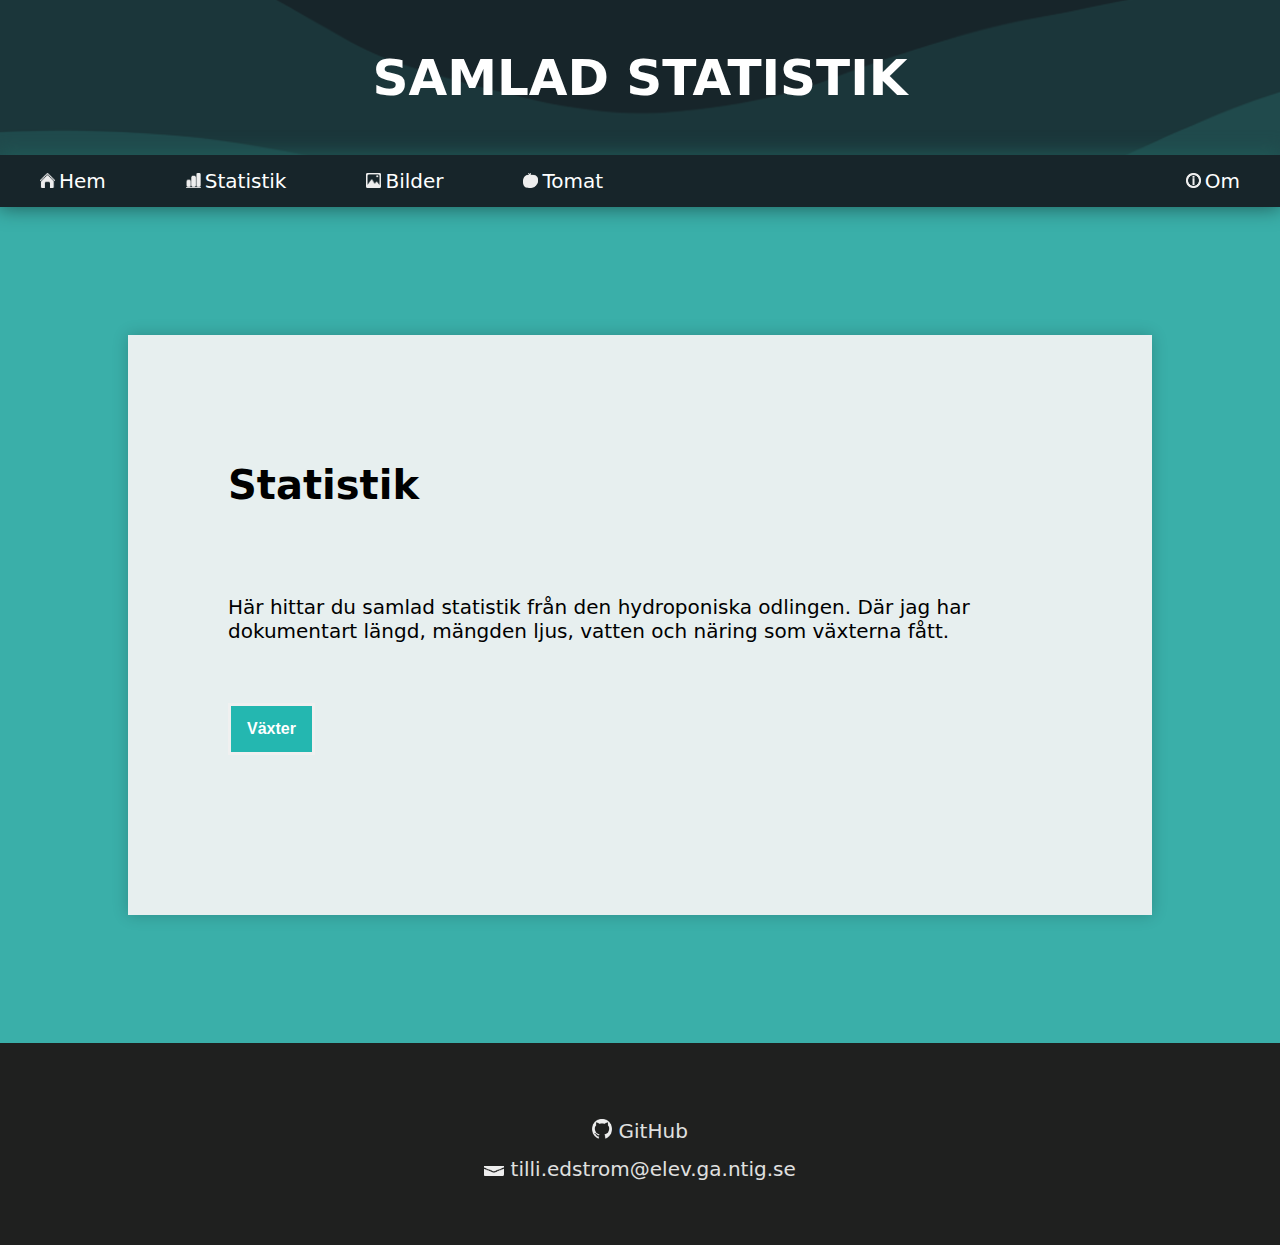
<file: docs/statistik.html>
<!DOCTYPE html>
<html lang="en, sv">
<head>
    <meta charset="UTF-8">
    <meta http-equiv="X-UA-Compatible" content="IE=edge">
    <meta name="viewport" content="width=device-width, initial-scale=1.0">
    <title>Hydroponisk odling</title>
    <link rel="stylesheet" href="style.css">
</head>
<div class="header">
    <h1>SAMLAD STATISTIK</h1>
</div>

<body>

    <div class="navigation">
      <a href="index.html"><img class="navImage" src="hus.png" alt="hem">Hem</a>
      <a href="statistik.html"><img class="navImage" src="stat.png" alt="statistik">Statistik</a>
      <a href="bilder.html"><img class="navImage" src="foto.png" alt="kamera">Bilder</a>
      <a href="tomat.html"><img class="navImage" src="tomatNav.png" alt="tomatimage">Tomat</a>
      <a href="om.html" class="right"><img class="navImage" src="Info.png" alt="info">Om</a>
    </div>

    <div>
    <div class="bröd">
      <h1>Statistik</h1>
      <p class="tran"></p>
      <p>Här hittar du samlad statistik från den hydroponiska odlingen. Där jag har dokumentart längd, mängden ljus, vatten och näring som växterna fått.</p>
      <p class="tran"></p>
      <div class="navbar">
          <div class="dropdown">
            <button class="dropbtn">
              <strong class="fa fa-caret-down">Växter</strong>
            </button>
            <div class="dropdown-content"> <!--The buttons that you click-->
              <button onclick="showTomat()" >Tomat</button>
              <button onclick="showGurka()" >Gurka</button>
              <button onclick="showChilli()" >Chilli</button>
              <button onclick="showSallat()" >Sallat</button>
            </div>
      </div>
    </div> 
    
        <div> <!--Images that appear efter-->
          <img class="image" id="diagramTomat" src="Statistik Tomat.svg" alt="tomat"/> 
          <img class="image" id="diagramGurka" src="Statistik Gurka.svg" alt="gurka"/>
          <img class="image" id="diagramChilli" src="Statistik Chilli.svg" alt="chill"/>
          <img class="image" id="diagramSallat" src="Statistik Sallat.svg" alt="sallat"/>
        </div>


    </div>

    <div class="ref">
      <p class="tran">...</p>
      <a class="ref" href="https://github.com/tirokoii"><img class="img" src="git.png" alt="github">GitHub</a>
      <a class="ref" href="mailto: tilli.edstrom@elev.ga.ntig.se"><img class="img" src="mail.png" alt="mail">tilli.edstrom@elev.ga.ntig.se</a>
      <p class="tran">...</p>
    </div>
    
    <script>
          
      function showTomat() {
        
        var image = document.getElementById('diagramTomat')
        image.className = "imageShow"; //fix problem with images appering in beginning by making two css styles//
        
        document.getElementById('diagramTomat')

            diagramTomat.style.display = "block";

            if (diagramTomat.style.display === "block") {
              diagramGurka.style.display = "none";
              diagramSallat.style.display = "none";
              diagramChilli.style.display = "none";
            } 
      }
      function showGurka() {
        var image = document.getElementById('diagramGurka')
        image.className = "imageShow";
        
        document.getElementById('diagramGurka')

            diagramGurka.style.display = "block";

        if (diagramGurka.style.display === "block") {
          diagramTomat.style.display = "none";
          diagramChilli.style.display = "none";
          diagramSallat.style.display = "none";
        } 
      }
      function showChilli() {
        var image = document.getElementById('diagramChilli')
        image.className = "imageShow";

        document.getElementById('diagramChilli')

            diagramChilli.style.display = "block";

        if (diagramChilli.style.display === "block") {
          diagramTomat.style.display = "none";
          diagramSallat.style.display = "none";
          diagramGurka.style.display = "none";
        } 
        
      }
      function showSallat() {
        var image = document.getElementById('diagramSallat')
        image.className = "imageShow";

        document.getElementById('diagramSallat')

            diagramSallat.style.display = "block";

        if (diagramSallat.style.display === "block") {
          diagramTomat.style.display = "none";
          diagramGurka.style.display = "none";
          diagramChilli.style.display = "none";
        } 
      }

      </script>
     

</body>
</html>
</file>
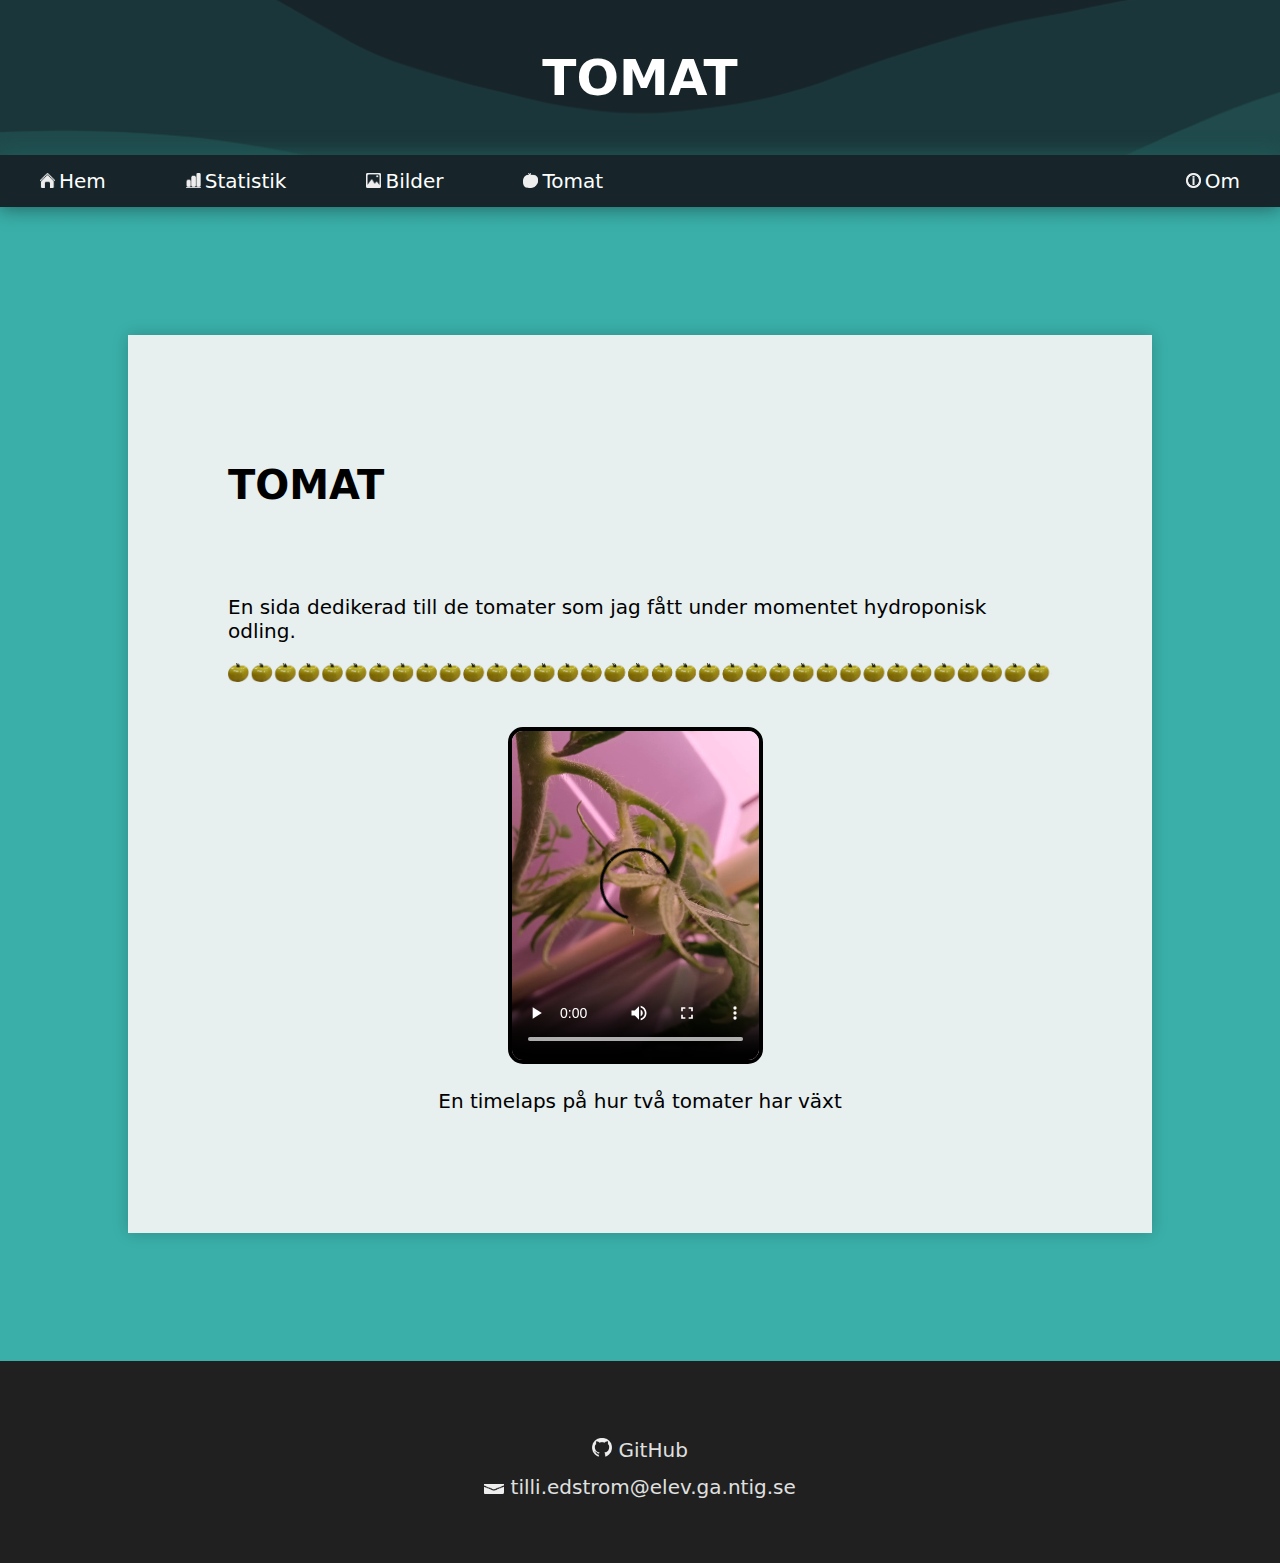
<file: docs/tomat.html>
<!DOCTYPE html>
<html lang="en, sv">
<head>
    <meta charset="UTF-8">
    <meta http-equiv="X-UA-Compatible" content="IE=edge">
    <meta name="viewport" content="width=device-width, initial-scale=1.0">
    <title>Hydroponisk odling</title>
    <link rel="stylesheet" href="style.css">
</head>
<div class="header">
    <h1>TOMAT</h1>
</div>

<body>

    <div class="navigation">
        <a href="index.html"><img class="navImage" src="hus.png" alt="hem">Hem</a>
        <a href="statistik.html"><img class="navImage" src="stat.png" alt="statistik">Statistik</a>
        <a href="bilder.html"><img class="navImage" src="foto.png" alt="kamera">Bilder</a>
        <a href="tomat.html"><img class="navImage" src="tomatNav.png" alt="tomatimage">Tomat</a>
        <a href="om.html" class="right"><img class="navImage" src="Info.png" alt="info">Om</a>
    </div>

    <div class="bröd">
        <h1>TOMAT</h1>
        <p class="tran"></p>
        <p>En sida dedikerad till de tomater som jag fått under momentet hydroponisk odling.</p>
        <div>
            <img style="height: auto; width: 100%;" src="tomatLine.png" alt="tomatpunkter">
        </div>
        <p class="tran"></p>
        <div>
            <video class="tomatVid" controls>
                <source src="timelapsTomat.mp4" type="video/mp4">
        </div>
        <p class="lapsText">En timelaps på hur två tomater har växt</p>
    </div>

    <div class="ref">
        <p class="tran">...</p>
        <a class="ref" href="https://github.com/tirokoii"><img class="img" src="git.png" alt="github">GitHub</a>
        <a class="ref" href="mailto: tilli.edstrom@elev.ga.ntig.se"><img class="img" src="mail.png" alt="mail">tilli.edstrom@elev.ga.ntig.se</a>
        <p class="tran">...</p>
      </div>
      
    

</body>
</html>
</file>
<file: style.css>
.header {
    text-align: center;
    margin: 0%;
    background-image: url(bak.png);
    padding: 15px;
  }

  .header h1 {
    font-size: 50px;
  }

  .img {
    max-width: 2%;
    max-height: 2%;
    padding-right:4px;
  }

  .navImage {
    width: 20px;
    height: 15px;
    margin: 0%;
    display: inline-flex;
    padding-right: 4px;
  }

  body {
    font-family: system-ui, -apple-system, BlinkMacSystemFont, 'Segoe UI', Roboto,
      Oxygen, Ubuntu, Cantarell, 'Open Sans', 'Helvetica Neue', sans-serif;
    font-size: 20px;
    text-align: center;
    color:#ffffff;
    background-color: #3AAFA9;
    margin: 0%;
  }
  
  main {
    max-width: 100rem;
    flex: 70%;
    background-color: #FEFFFF;
    margin: 0%;
  }
  
  .navigation {
    overflow: hidden;
    background-color: #17252A;
    margin: 0%; 
    box-shadow: 0px 0px 20px 1px #205c59;
    width: 100%;
  }
  
  .navigation a {
    float: left;
    display: left;
    color: #FEFFFF;
    text-align: center;
    list-style: none;
    padding: 14px 40px;
    list-style: none;
    text-decoration: none;
    gap: 0rem;
    margin: 0%;
  }
  
  .navigation a.right {
    float: right;
  }
  
  .navigation a:hover {
    background-color: #2b2b2b;
    color: rgb(218, 218, 218);
    margin: 0%;
    transition-duration: 0.4s;
    filter: invert(100);
  }
  
    * {
      box-sizing:border-box;
      overflow: auto;
    }
  
    .row {
      display:flex;
      flex-wrap: wrap;
      margin: 0%;
    }
  
  @media screem and (max-width:400px) {
    .navigation a {
      float: none;
      width: 100%;
      margin: 0%;
    }
  }

  .ex {
    font-family: system-ui, -apple-system, BlinkMacSystemFont, 'Segoe UI', Roboto,
    Oxygen, Ubuntu, Cantarell, 'Open Sans', 'Helvetica Neue', sans-serif;
    padding: 10px;
    text-align: center;
  }
  
  .ref {
    padding: 1px 160px;
    padding-bottom: 60px;
    text-align: center;
    background: rgb(31, 32, 31);
    color: rgb(224, 224, 224);
    margin: 0%;
    text-decoration: none;
    overflow-y: hidden;
  }

  .bröd {
    font-family: system-ui, -apple-system, BlinkMacSystemFont, 'Segoe UI', Roboto,
      Oxygen, Ubuntu, Cantarell, 'Open Sans', 'Helvetica Neue', sans-serif;
      padding: 100px;
      text-align: left;
      background-color: #e7efef;
      background-size: contain;
      color: #000;
      margin: 10%;
      box-shadow: 0px 0px 15px 0px rgba(0, 0, 0, 0.2);
      overflow: hidden;
  }

  .tran {
    font-family: system-ui, -apple-system, BlinkMacSystemFont, 'Segoe UI', Roboto,
      Oxygen, Ubuntu, Cantarell, 'Open Sans', 'Helvetica Neue', sans-serif;
      padding: 20px;
      text-align: center;
      color: rgba(154, 157, 145, 0);
      list-style: none;
  }

  .side2 {
    font-family: system-ui, -apple-system, BlinkMacSystemFont, 'Segoe UI', Roboto,
    Oxygen, Ubuntu, Cantarell, 'Open Sans', 'Helvetica Neue', sans-serif;
    text-align: right;
    color: #000000;
    background-color: transparent;
    margin: 0%;
    padding-top: px; 
    font-size: 15px; 
  }

  a:hover {
    color: #89a78c;
    text-decoration: underline;
    transition-duration: 0.4s;
  }

  a:active {
    color: #1e8c7f;
    text-decoration: none;
  }

  .navbar {
    padding: 0;
    font-family: Arial, Helveticba, sans-serif;
    margin: 0%;
    background-color: transparent;
    border: none;
  }
  
  .navbar button {
    float: bottom;
    font-size: 16px;
    color: rgb(0, 0, 0);
    text-decoration: none;
    background-color: transparent;
    border-width: 0;
    font-family: inherit;
    font-size: 16px;
    font-style: inherit;
    font-weight: inherit;
    line-height: inherit;
    padding: 14px 18.8px;
    overflow: hidden;
    cursor: pointer;
  }
  
  .dropdown {
    float: left;
    overflow: hidden;
    padding-bottom: 60px;
  }
  
  .dropdown .dropbtn {
    font-size: 16px; 
    border: 3px solid #f0f0f0;
    outline: none;
    background-color: #24b7b0 ;
    color: rgb(255, 255, 255);
    padding: 14px 16px;
    margin: 0;
  }
  
  .navbar button:hover, .dropdown:hover .dropbtn {
    border: 3px solid #1e8c7f;
    margin: 0;
    transition-duration: 0.3s;
    overflow: hidden;
  }
  
  .dropdown-content {
    display: none;
    position: absolute;
    background-color: #f0f0f0;
    min-width: 160px;
    box-shadow: 0px 8px 16px rgba(0,0,0,0.2);
    z-index: 1;
    overflow: hidden;
  }
  
  .dropdown-content button {
    float: left;
    color: black;
    display: block;
    text-align: center;
    overflow: hidden;
    padding: none;
  }
  
  .dropdown-content button:hover {
    background-color: #ececec;
  }
  
  .dropdown:hover .dropdown-content {
    display: block;
  }

  #image {
    display: none;
  }

  .image {
    max-width: 0%;
    max-height: 0%;
    padding-top: 30px;
    margin-left: auto;
    margin-right: auto;
    opacity: 0;
  }

  .imageShow {
    max-width: 95%;
    margin-left: auto;
    margin-right: auto;
    border: 2px solid #b2b2b2;
    box-shadow: 0px 1px 10px rgba(0, 0, 0, 0.2);
  }

  .container {
    position: relative;
    background-color: #24b7b0;
    cursor: pointer;
    border: 5px solid #17252A;
    border-radius: 20px;
    max-width: 30%;
    margin: 10px;
    float: left;
    text-align: center;
  }

  .bild {
    max-width: 100%;
    overflow: hidden;
    display: block;
  }

  .overlay {
    position: absolute;
    top: 0;
    bottom: 0;
    left: 0;
    right: 0;
    height: 100%;
    width: 100%;
    opacity: 0;
    transition: .5s ease;
    background-color: rgba(0, 0, 0, 0.5);
  }

  .container:hover .overlay{
    opacity: 1;
    transition: opacity 0.3s ease;
  }

  .text {
    color: white;
    text-align: center;
    font-size: inherit;
    position: absolute;
    top: 50%;
    left: 50%;
    transform: translate(-50%, -50%);
    -ms-transform: translate(-50%, -50%);
  }

  .wrapper {
    position: fixed;
    bottom: 50px;
    right: 20px;
    max-width: 400px;
    width: 100%;
    background-size: cover;
    background-image: url(bakground.png);
    border-radius: 8px;
    padding: 15px 20px 20px;
    display: block;
  }

  .image2 {
    width: 30%;
    height: 30%;
}

.ok {
    text-decoration: none;
    padding: 10px;
    padding-right: 50px;
    padding-left: 50px;
    border: none;
    font-size: 15px;
    border-radius: 15px;
}

.ok:hover {
    background-color: #102d23;
    color: rgb(244, 244, 244);
    cursor: pointer;
    transition: all 0.2s ease;
}
</file>
<file: docs/style.css>
/*Big text thingy and the overall website look*/

.header {
  text-align: center;
  margin: 0%;
  background-image: url(bak.png);
  padding: 15px;
}

.header h1 {
  font-size: 50px;
}

body {
  font-family: system-ui, -apple-system, BlinkMacSystemFont, 'Segoe UI', Roboto,
    Oxygen, Ubuntu, Cantarell, 'Open Sans', 'Helvetica Neue', sans-serif;
  font-size: 20px;
  text-align: center;
  color:#ffffff;
  background-color: #3AAFA9;
  margin: 0%;
}

main {
  max-width: 100rem;
  flex: 70%;
  background-color: #FEFFFF;
  margin: 0%;
}


/*Main Navigation bar*/

.navImage {
  width: 15px;
  height: 15px;
  margin: 0%;
  display: inline-flex;
  padding-right: 4px;
}

.navigation {
  overflow: hidden;
  background-color: #17252A;
  margin: 0%; 
  box-shadow: 0px 0px 20px 1px #205c59;
  width: 100%;
}

.navigation a {
  float: left;
  color: #FEFFFF;
  text-align: center;
  list-style: none;
  padding: 14px 40px;
  list-style: none;
  text-decoration: none;
  gap: 0rem;
  margin: 0%;
}

.navigation a.right {
  float: right;
}

.navigation a:hover {
  background-color: #2b2b2b;
  color: rgb(218, 218, 218);
  margin: 0%;
  transition-duration: 0.4s;
  filter: invert(100);
} 


/*White box and text*/

.bröd {
  font-family: system-ui, -apple-system, BlinkMacSystemFont, 'Segoe UI', Roboto,
    Oxygen, Ubuntu, Cantarell, 'Open Sans', 'Helvetica Neue', sans-serif;
    padding: 100px;
    text-align: left;
    background-color: #e7efef;
    background-size: contain;
    color: #000;
    margin: 10%;
    box-shadow: 0px 0px 15px 0px rgba(0, 0, 0, 0.2);
    overflow: hidden;
}

.tran { /*invisable text*/
  font-family: system-ui, -apple-system, BlinkMacSystemFont, 'Segoe UI', Roboto,
    Oxygen, Ubuntu, Cantarell, 'Open Sans', 'Helvetica Neue', sans-serif;
    padding: 20px;
    text-align: center;
    color: rgba(154, 157, 145, 0);
    list-style: none;
    margin: 0;
}

.side2 { /*Year*/
  font-family: system-ui, -apple-system, BlinkMacSystemFont, 'Segoe UI', Roboto,
  Oxygen, Ubuntu, Cantarell, 'Open Sans', 'Helvetica Neue', sans-serif;
  text-align: right;
  color: #000000;
  background-color: transparent;
  margin: 0%; 
  font-size: 15px; 
}

.line {
  font-size: 15px;
}


/*Cookie monster*/

.image2 {
  width: 30%;
  height: 30%;
  border-radius: 15px;
}

.ok {
  text-decoration: none;
  padding: 10px;
  padding-right: 50px;
  padding-left: 50px;
  border: none;
  font-size: 15px;
  border-radius: 15px;
}

.ok:hover {
  background-color: #102d23;
  color: rgb(244, 244, 244);
  cursor: pointer;
  transition: all 0.2s ease;
}
.ex {
  font-family: system-ui, -apple-system, BlinkMacSystemFont, 'Segoe UI', Roboto,
  Oxygen, Ubuntu, Cantarell, 'Open Sans', 'Helvetica Neue', sans-serif;
  padding: 10px;
  text-align: center;
}

.wrapper {
  position: fixed;
  bottom: 50px;
  right: 20px;
  max-width: 400px;
  width: 100%;
  background-size: cover;
  background-image: url(bakground.png);
  border-radius: 8px;
  padding: 15px 20px 20px;
  display: block;
}


/*Mail and Github*/

.ref {
  background: rgb(31, 32, 31);
  color: rgb(224, 224, 224);
  text-decoration: none;
  display: block;
  align-items: center;
  margin-top: 1%;
}

.img {
  margin-right: 0.5%;
  width: 20px;
}

a:hover {
  color: #89a78c;
  text-decoration: underline;
  transition-duration: 0.4s;
}

a:active {
  color: #1e8c7f;
  text-decoration: none;
}


/*Navbar in Statistik*/

.navbar { 
  padding: 0;
  font-family: Arial, Helveticba, sans-serif;
  background-color: transparent;
  border: none;
}

.navbar button {
  float: bottom;
  font-size: 16px;
  color: rgb(0, 0, 0);
  text-decoration: none;
  background-color: transparent;
  border-width: 0;
  padding: 14px 18.8px;
  overflow: hidden;
  cursor: pointer;
}

.dropdown {
  float: left;
  overflow: hidden;
  padding-bottom: 60px;
}

.dropdown .dropbtn {
  font-size: 16px; 
  border: 3px solid #f0f0f0;
  outline: none;
  background-color: #24b7b0 ;
  color: rgb(255, 255, 255);
  padding: 14px 16px;
  margin: 0;
}

.navbar button:hover, .dropdown:hover .dropbtn {
  border: 3px solid #1e8c7f;
  margin: 0;
  transition-duration: 0.3s;
  overflow: hidden;
}

.dropdown-content {
  display: none;
  position: absolute;
  background-color: #f0f0f0;
  min-width: 160px;
  box-shadow: 0px 8px 16px rgba(0,0,0,0.2);
  z-index: 1;
  overflow: hidden;
}

.dropdown-content button:hover {
  background-color: #ececec;
}

.dropdown:hover .dropdown-content {
  display: block;
}

.image {
  max-width: 0%;
  max-height: 0%;
  padding-top: 30px;
  margin-left: auto;
  margin-right: auto;
  display: none;
}

.imageShow {
  max-width: 95%;
  margin-left: auto;
  margin-right: auto;
  border: 2px solid #b2b2b2;
  box-shadow: 0px 1px 10px rgba(0, 0, 0, 0.2);
}

/*bilder*/

.container { /*Thingy holding the picture in place*/
  position: relative;
  background-color: #24b7b0;
  cursor: pointer;
  border: 5px solid #17252A;
  border-radius: 20px;
  max-width: 30%;
  margin: 10px;
  float: left;
  text-align: center;
}

.bild { /*Style on picture*/
  max-width: 100%;
  overflow: hidden;
  display: block;
  border-radius: 15px;
}

.overlay { /*overlay of the picture*/
  position: absolute;
  top: 0;
  bottom: 0;
  left: 0;
  right: 0;
  height: 100%;
  width: 100%;
  opacity: 0;
  transition: .5s ease;
  background-color: rgba(0, 0, 0, 0.5);
  border-radius: 15px;
}

.container:hover .overlay{
  opacity: 1;
  transition: opacity 0.3s ease;
}

.text {
  color: white;
  text-align: center;
  font-size: inherit;
  position: absolute;
  top: 50%;
  left: 50%;
  transform: translate(-50%, -50%);
  -ms-transform: translate(-50%, -50%);
}


/*hover effect on Om page (webbsites and sources)*/

.webbsites {
text-decoration: none;
size: 10px;
color: #000;
}

.webbsites:hover {
cursor: pointer;
transition: all 0.2s ease;
color: #24b7b0;
}

/*Tomat page*/

.lapsText {
  font-size: 20px; 
  text-align: center;
}

.tomatVid {
  width: 30%;
  height: 30%;
  border: 4px solid black; 
  border-radius: 15px;
  position:relative;
  left: 34%;
  right: auto;
}

/*Mobile Phone version fix*/

@media only screen and (max-width: 600px)  { /*makes it so that it need to reach a certain condition to be applied*/

  .header {
    padding: 20px;
  } 

  .header h1 {
    font-size: 35px;
  }

  .bröd {
    line-height: 25px;
  }

  body {
    font-size: 15px;
  }

  .img {
    margin-right: 5px;
  }

  .navbar button {
    padding: 13px 10px;    
  }

  .dropdown .dropbtn {
    padding: 13px 8px;
  }

  .navImage {
    position: static;
    width: 9px;
    height: 9px;
  }

  .navigation a {
    float: left;
    max-width: 16%;
    width: 1000px;
    padding: 4% 2%;
    font-size: 81%;
  }

  .bröd {
    padding: 40px;
  }

  .bröd h1 {
    font-size: 25px;
  }
  
  .line {
    color: transparent;
  }

  .tran {
    padding: 5px;
    margin: 0%;
  }

  .side2 {
    font-size: 10px;
  }

  .container {
    float: none;
    max-width: 100%;
  }

  .bild {
    max-width: 98%;
    border: 3px solid #17252A;
  }

  .lapsText {
    font-size: 13px;
  }

  .tomatVid {
    width: 61%;
    left: 19%;
  }
  
  .fin {
    font-size: 15px;
  }

  .image2 {
    width: 20%;
    height: 20%;
  }

  .wrapper {
    bottom: 20px;
    right: 20px;
    max-width: 300;
    width: 80%;
  }

  img {
    width: 150%;
    height: 150%;
  }

}
</file>
